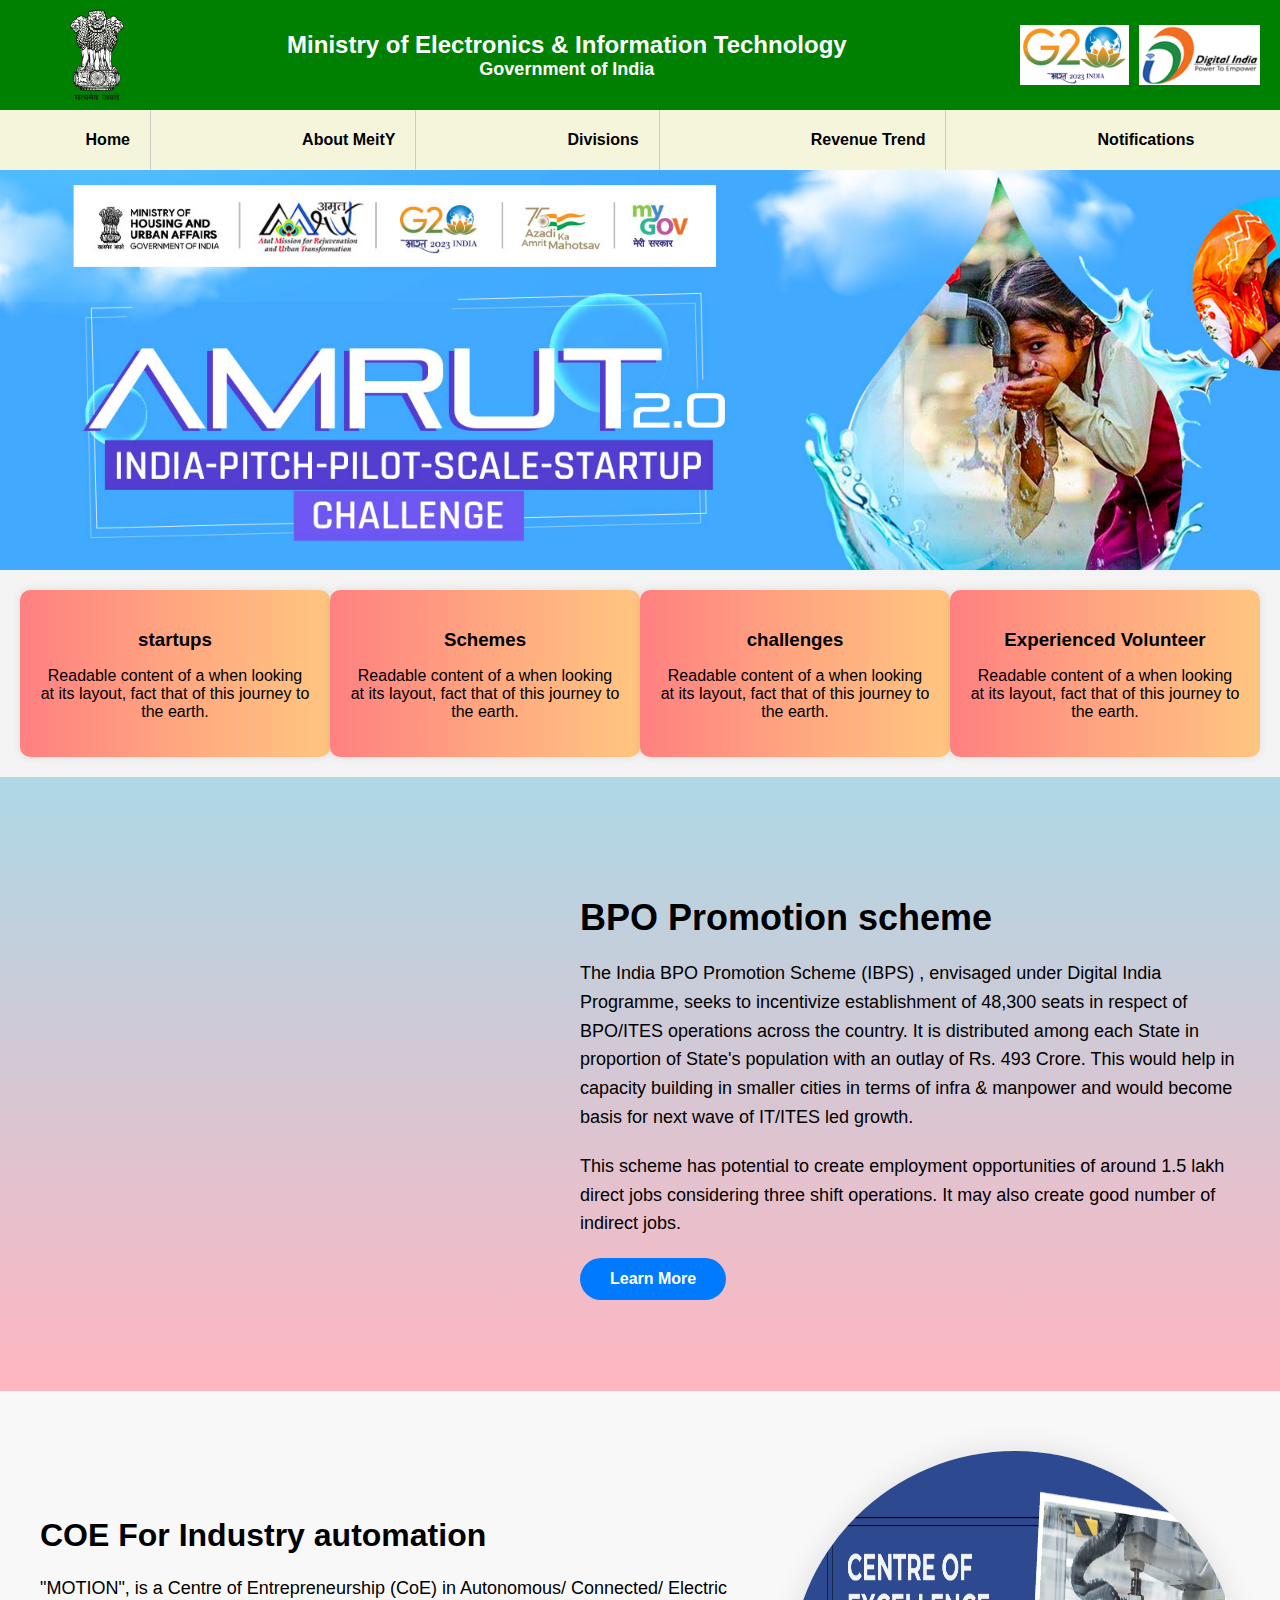
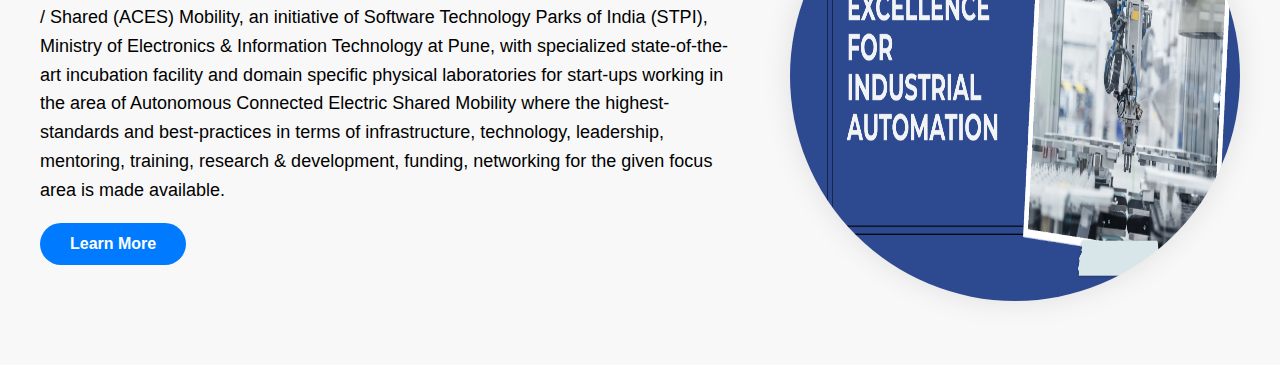
<file: index.html>
<!DOCTYPE html>
<html lang="en">
<head>
  <meta charset="UTF-8">
  <meta name="viewport" content="width=device-width, initial-scale=1.0">
  <title>Our Services</title>
  <style>
    /* Navbar, About Us, and Service Carousel styles from previous example */
    /* ... */

    /* Image slider styles */
    .image-slider {
      position: relative;
      height: 400px;
      overflow: hidden;
    }

    .slide {
      position: absolute;
      top: 0;
      left: 0;
      width: 100%;
      height: 100%;
      opacity: 0;
      transition: opacity 0.5s ease-in-out;
    }

    .slide.active {
      opacity: 1;
    }

    .slide img {
      width: 100%;
      height: 100%;
      object-fit: cover;
    }

    /* Information boxes */
    .info-section {
        display: flex;
        justify-content: space-around;
        padding: 20px;
        background-color: #f4f4f4;
    }
    
    .info-box {
        background: linear-gradient(to right, #ff8080, #ffa680, #ffc680);
        padding: 20px;
        border-radius: 10px;
        box-shadow: 0 0 10px rgba(0, 0, 0, 0.1);
        width: 22%;
        text-align: center;
        
    }
    
    .info-box h3 {
        margin-bottom: 10px;
    }
    
    .info-box p {
        color:black;
    }

  .about-us {
        background: linear-gradient(to bottom, #add8e6, #ffb6c1);
        padding: 80px 0;
      }
      
      .about-us-container {
        max-width: 1200px;
        margin: 0 auto;
        display: flex;
        align-items: center;
        justify-content: space-between;
      }
      
      .about-us-image {
        flex-basis: 30%;
        text-align: center;
        opacity: 0;
        transform: translateX(-50px);
        animation: slideIn 1s ease-in-out forwards;
      }
      
      @keyframes slideIn {
        0% {
          opacity: 0;
          transform: translateX(-50px);
        }
        100% {
          opacity: 1;
          transform: translateX(0);
        }
      }
      
      .rounded-image {
        border-radius: 100%;
        width: 450px;
        height: 450px;
        object-fit: fill;
        box-shadow: 0 0 30px rgba(0, 0, 0, 0.1);
        transition: transform 0.3s ease, box-shadow 0.3s ease;
      }
      
      .about-us-content {
        flex-basis: 55%;
      }
      
      .about-us-content h2 {
        font-size: 36px;
        margin-bottom: 20px;
      }
      
      .about-us-content p {
        font-size: 18px;
        line-height: 1.6;
        margin-bottom: 20px;
      }
      
      
      .btn {
        display: inline-block;
        background-color: #007bff;
        color: #fff;
        text-decoration: none;
        padding: 12px 30px;
        border-radius: 30px;
        font-size: 16px;
        transition: background-color 0.3s ease;
      }
      
      .btn:hover {
        background-color: #0056b3;
      }
      





/*.rounded-image {
  border-radius: 50%;
  width: 450px;
  height: 450px;
  object-fit: cover;
  box-shadow: 0 0 20px rgba(0, 0, 0, 0.15);
  border: 5px solid #ffffff; /* Add a border for emphasis 
  transition: transform 0.3s ease, box-shadow 0.3s ease;
}*/

.rounded-image:hover {
  transform: scale(1.05); /* Slightly increase size on hover */
  box-shadow: 0 0 30px rgba(0, 0, 0, 0.3);
}




      .new-section {
        padding: 60px 0;
        background-color: #f8f8f8;
      }
      
      .section-content {
        display: flex;
        align-items: center;
        justify-content: center;
        max-width: 1200px;
        margin: 0 auto;
      }
      
      .section-text {
        flex-basis: 60%;
        margin-right: 40px;
      }
      
      .section-text h2 {
        font-size: 32px;
        margin-bottom: 20px;
      }
      
      .section-text p {
        font-size: 18px;
        line-height: 1.6;
      }
      
      .section-image {
        flex-basis: 40%;
        text-align: right;
      }
      
      .rounded-image {
        border-radius: 50%;
        width: 450px;
        height: 450px;
       /* object-fit: cover;*/
        object-fit: fill;
        box-shadow: 0 0 30px rgba(0, 0, 0, 0.1);
      }
  </style>
  <link rel="stylesheet" href="newstyles.css">
</head>
<body>
    <div id="header-container"></div>
    <div id="nav-container"></div>
  

  <div class="image-slider">
    <div class="slide active">
      <img src="mygov.jpg" alt="Slide 1">
    </div>
    <div class="slide">
      <img src="samridh.jpg" alt="Slide 2">
    </div>
    <div class="slide">
      <img src="farm.jpg" alt="Slide 3">
    </div>
  </div>

  <div class="info-section">
    <div class="info-box">
        <h3>startups</h3>
        <p>Readable content of a when looking at its layout, fact that of this journey to the earth.</p>
    </div>
    <div class="info-box">
        <h3>Schemes</h3>
        <p>Readable content of a when looking at its layout, fact that of this journey to the earth.</p>
    </div>
    <div class="info-box">
        <h3>challenges</h3>
        <p>Readable content of a when looking at its layout, fact that of this journey to the earth.</p>
    </div>
    <div class="info-box">
        <h3>Experienced Volunteer</h3>
        <p>Readable content of a when looking at its layout, fact that of this journey to the earth.</p>
    </div>
</div>


<section class="about-us">
  <div class="about-us-container">
    <div class="about-us-image">
      <img src="bpo.jpg" alt="About Us" class="rounded-image">
    </div>
    <div class="about-us-content">
      <h2>BPO Promotion scheme</h2>
      <p>The India BPO Promotion Scheme (IBPS) , envisaged under Digital India Programme, seeks to incentivize establishment of 48,300 seats in respect of BPO/ITES operations across the country.
        It is distributed among each State in proportion of State's population with an outlay of Rs. 493 Crore. This would help in capacity building in smaller cities in terms of infra & manpower and would become basis for next wave of IT/ITES led growth.</p>
      <p>This scheme has potential to create employment opportunities of around 1.5 lakh direct jobs considering three shift operations. It may also create good number of indirect jobs.</p>
      <a href="https://ibps.stpi.in/" class="btn">Learn More</a>
    </div>
  </div>
</section>

<section class="new-section">
    <div class="section-content">
      <div class="section-text">
        <h2>COE For Industry automation</h2>
        <p>
            "MOTION", is a Centre of Entrepreneurship (CoE) in Autonomous/ Connected/ Electric / Shared (ACES) Mobility, an initiative of Software Technology Parks of India (STPI), Ministry of Electronics & Information Technology at Pune, with specialized state-of-the-art incubation facility and domain specific physical laboratories for start-ups working in the area of Autonomous Connected Electric Shared Mobility where the highest-standards and best-practices in terms of infrastructure, technology, leadership, mentoring, training, research & development, funding, networking for the given focus area is made available.</p>
        <p></p>
            <a href="https://stpi.in/en/centre-of-entrepreneurship/motion" class="btn">Learn More</a>
      </div>
      <div class="section-image">
        <img src="coe.png" alt="Section Image" class="rounded-image">
      </div>
    </div>
  </section>

    <div class="service-carousel">
      <!-- Your "Service Carousel" section content goes here -->
    </div>
  </div>

  <script>
    const slides = document.querySelectorAll('.slide');
    let currentSlide = 0;

    function showSlide(n) {
      slides[currentSlide].classList.remove('active');
      currentSlide = (n + slides.length) % slides.length;
      slides[currentSlide].classList.add('active');
    }

    function nextSlide() {
      showSlide(currentSlide + 1);
    }

    setInterval(nextSlide, 2000); // Auto-slide every 5 seconds

    document.querySelectorAll('.slide').forEach((slide, index) => {
      slide.addEventListener('click', () => {
        showSlide(index);
      });
    });

  // JavaScript
window.addEventListener('scroll', function() {
    var aboutUsSection = document.querySelector('.about-us');
    var aboutUsImage = document.querySelector('.about-us-image');
  
    if (isElementInViewport(aboutUsSection)) {
      aboutUsImage.classList.add('animate');
    } else {
      aboutUsImage.classList.remove('animate');
    }
  });
  
  function isElementInViewport(element) {
    var rect = element.getBoundingClientRect();
    return (
      rect.top >= 0 &&
      rect.left >= 0 &&
      rect.bottom <= (window.innerHeight || document.documentElement.clientHeight) &&
      rect.right <= (window.innerWidth || document.documentElement.clientWidth)
    );
  }
  </script>
  
  <script src="include.js"></script>
</body>
</file>
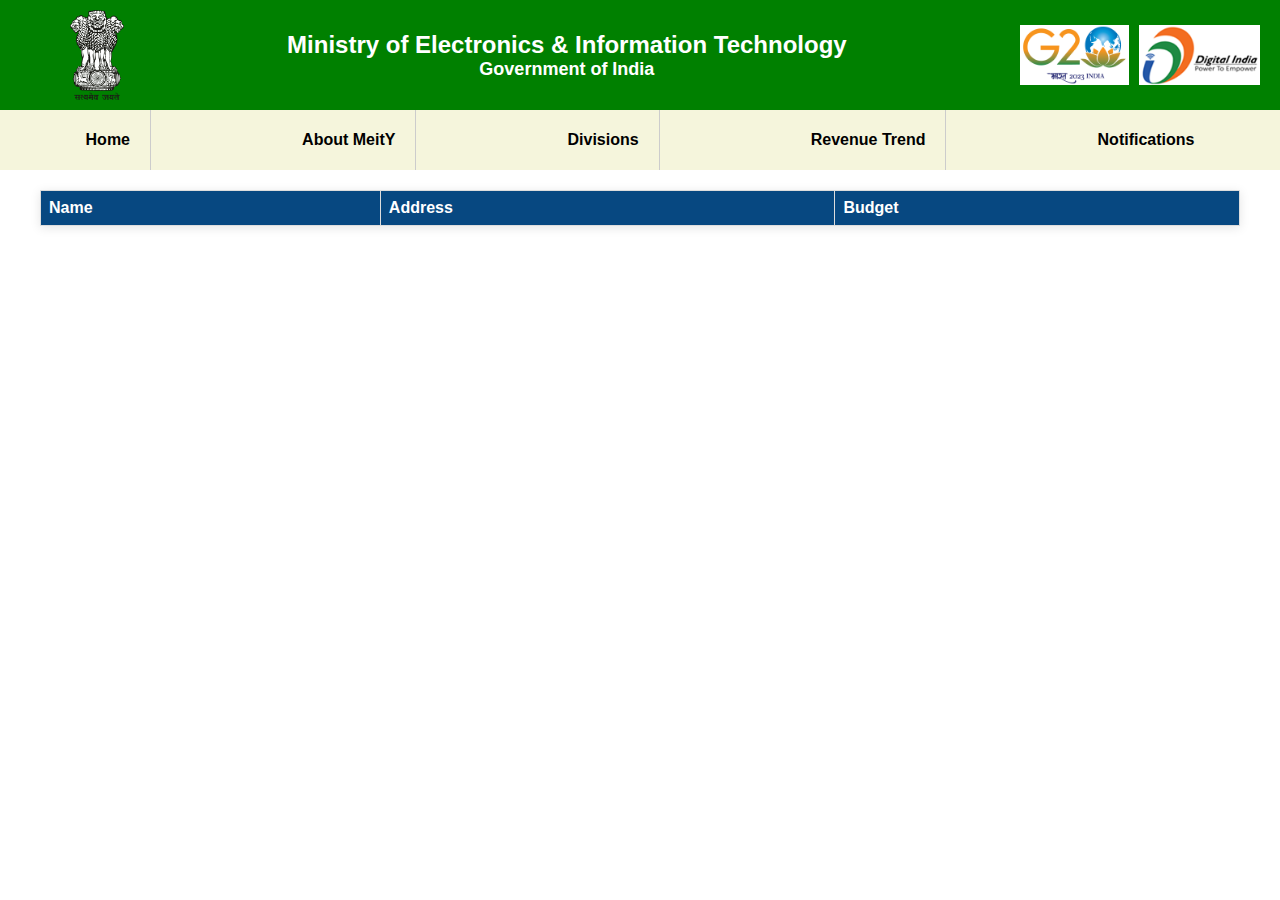
<file: esc.html>
<!DOCTYPE html>
<html lang="en">
<head>
    <meta charset="UTF-8">
    <meta name="viewport" content="width=device-width, initial-scale=1.0">
    <title>STPI Data</title>
    
    <link rel="stylesheet" href="newstyles.css">
</head>
<body>
    <div id="header-container"></div>
    <div id="nav-container"></div>
    <table>
        <thead>
            <tr>
                <th>Name</th>
                <th>Address</th>
                <th>Budget</th>
            </tr>
        </thead>
        <tbody id="project-data">
            <!-- Data will be inserted here -->
        </tbody>
    </table>

    <script>
        fetch('http://localhost/startup/fetch_all.php')
            .then(response => response.json())
            .then(data => {
                console.log('Data fetched from API:', data);

                // Filter projects with ProjectID equal to '2'
                const projects = data.projects.filter(proj => proj.ProjectID === '2');

                // Populate the table with filtered projects
                const tableBody = document.getElementById('project-data');
                projects.forEach(project => {
                    const row = document.createElement('tr');
                    row.innerHTML = `
                        <td><a href="project_details.html?projectName=${encodeURIComponent(project.Name_of_Project)}">${project.Name_of_Project}</a></td>
                        <td>${project.Address}</td>
                        <td>${project.Budget || ''}</td>
                    `;
                    tableBody.appendChild(row);
                });
            })
            .catch(error => console.error('Error fetching data:', error));
    </script>
    <script src="include.js"></script>
</body>
</html>
</file>
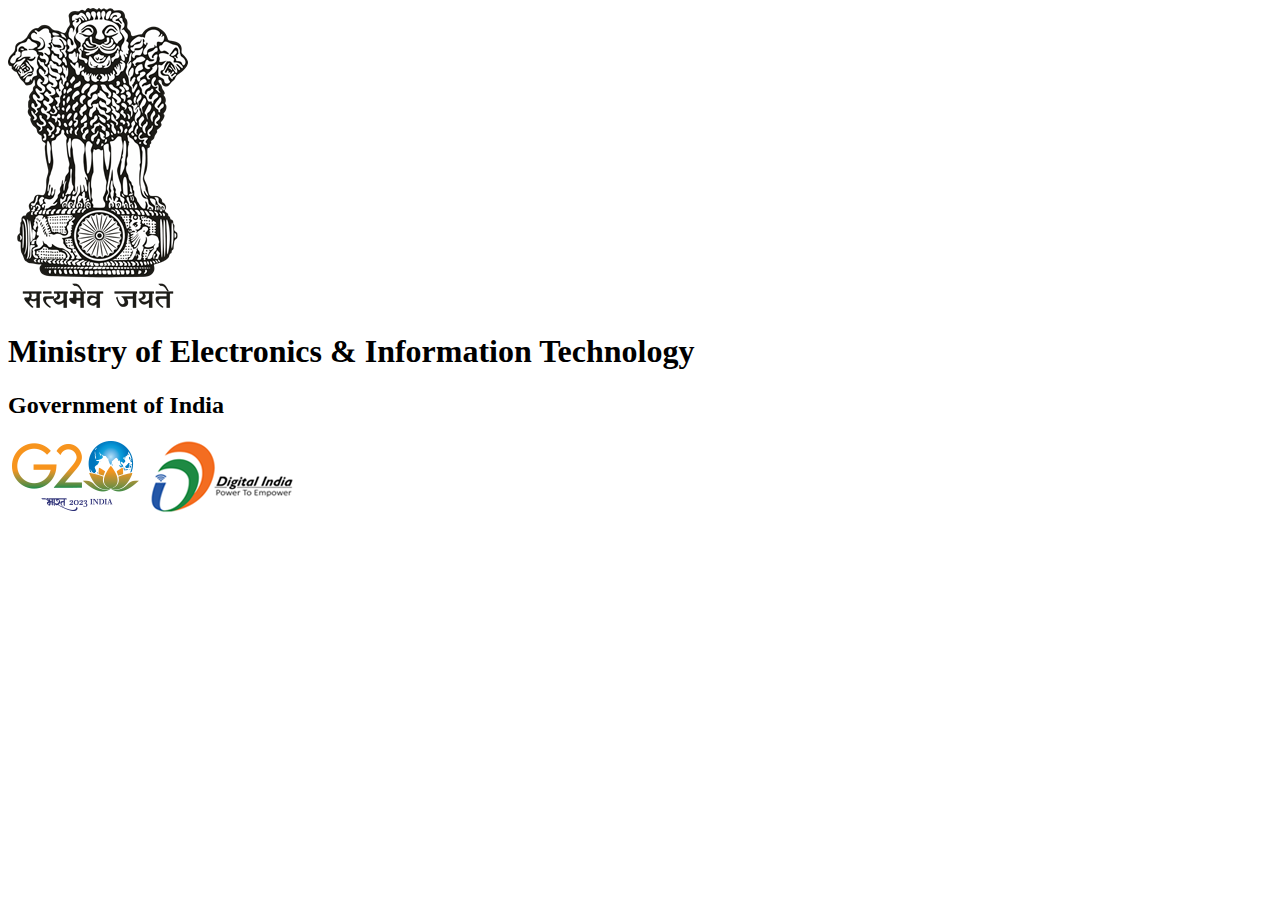
<file: header.html>
<!DOCTYPE html>
<html lang="en">
<head>
    <meta charset="UTF-8">
    <meta name="viewport" content="width=device-width, initial-scale=1.0">
    <title>Document</title>
</head>
<body>
    <header>
        <div class="header-content">
            <img src="logo.png" alt="Government Emblem" class="logo">
            <div class="header-title">
                <h1>Ministry of Electronics & Information Technology</h1>
                <h2>Government of India</h2>
            </div>
            <div class="header-right">
                <img src="g20-logo.png" alt="G20 Logo" class="g20-logo">
                <img src="dp-logo.png" alt="Digital India Logo" class="digital-india-logo">
            </div>
        </div>
    </header>
    
</body>
</html>
</file>
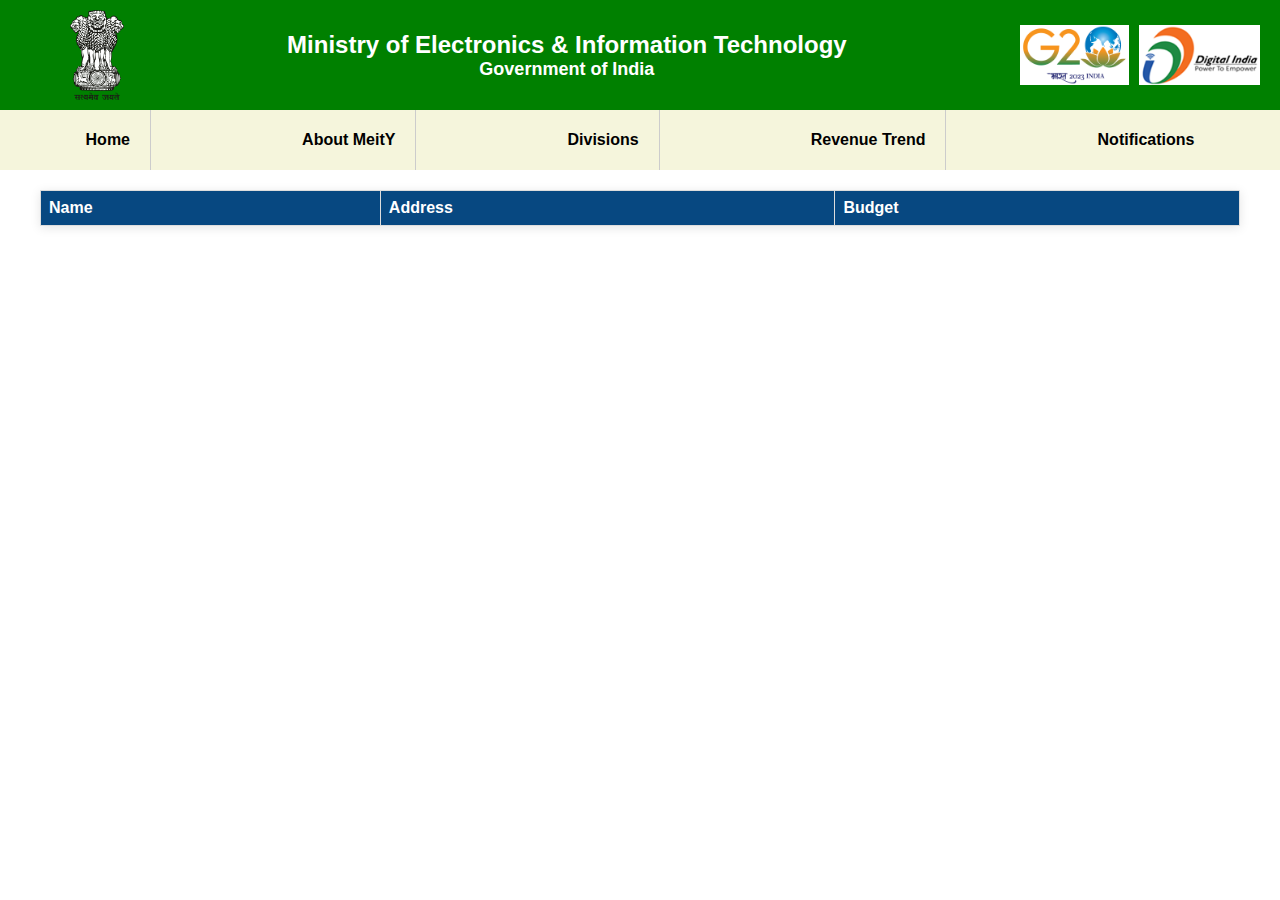
<file: msh.html>
<!DOCTYPE html>
<html lang="en">
<head>
    <meta charset="UTF-8">
    <meta name="viewport" content="width=device-width, initial-scale=1.0">
    <title>STPI Data</title>
    <link rel="stylesheet" href="newstyles.css">
</head>
<body>
    <div id="header-container"></div>
    <div id="nav-container"></div>
    <table>
        <thead>
            <tr>
                <th>Name</th>
                <th>Address</th>
                <th>Budget</th>
            </tr>
        </thead>
        <tbody id="project-data">
            <!-- Data will be inserted here -->
        </tbody>
    </table>

    <script>
        fetch('http://localhost/startup/fetch_all.php')
            .then(response => response.json())
            .then(data => {
                console.log('Data fetched from API:', data);

                // Filter projects with ProjectID equal to '4'
                const projects = data.projects.filter(proj => proj.ProjectID === '4');

                // Populate the table with filtered projects
                const tableBody = document.getElementById('project-data');
                projects.forEach(project => {
                    const row = document.createElement('tr');
                    row.innerHTML = `
                        <td><a href="project_details.html?projectName=${encodeURIComponent(project.Name_of_Project || '')}">${project.Name_of_Project || ''}</a></td>
                        <td>${project.Address || ''}</td>
                        <td>${project.Budget || ''}</td>
                    `;
                    tableBody.appendChild(row);
                });
            })
            .catch(error => console.error('Error fetching data:', error));
    </script>
    <script src="include.js"></script>
</body>
</html>
</file>
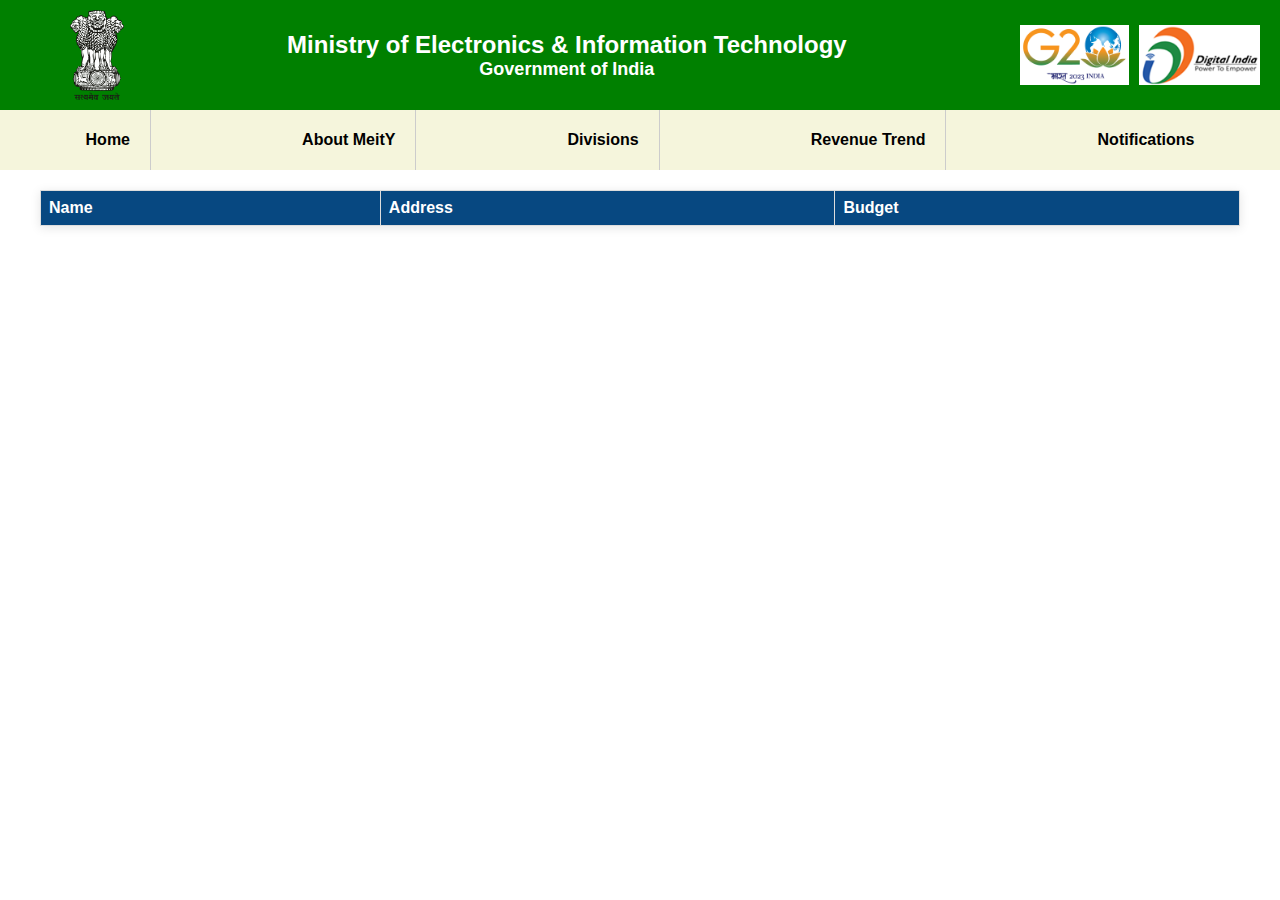
<file: nasscom.html>
<!DOCTYPE html>
<html lang="en">
<head>
    <meta charset="UTF-8">
    <meta name="viewport" content="width=device-width, initial-scale=1.0">
    <title>STPI Data</title>
    
    <link rel="stylesheet" href="newstyles.css">
</head>
<body>
    <div id="header-container"></div>
    <div id="nav-container"></div>
    <table>
        <thead>
            <tr>
                <th>Name</th>
                <th>Address</th>
                <th>Budget</th>
            </tr>
        </thead>
        <tbody id="project-data">
            <!-- Data will be inserted here -->
        </tbody>
    </table>

    <script>


        const addressLinks = {
           "Market Outreach Initiative":"https://nasscom.in/events/nasscom-africa-market-development-program"
            // Add more mappings as needed
        };
        fetch('http://localhost/startup/fetch_all.php')
            .then(response => response.json())
            .then(data => {
                console.log('Data fetched from API:', data);

                // Filter projects with ProjectID equal to '2'
                const projects = data.projects.filter(proj => proj.ProjectID === '3');

                // Populate the table with filtered projects
                const tableBody = document.getElementById('project-data');
                projects.forEach(project => {
                    const address = project.Address;
                    console.log(`Processing project: ${project.Name_of_Project}`);
                    const addressLink = addressLinks[project.Name_of_Project]
                        ? `<a href="${addressLinks[project.Name_of_Project]}" target="_blank">${address}</a>`
                        : address;

                    console.log(`Address link for ${project.Name_of_Project}: ${addressLink}`);

                    const row = document.createElement('tr');
                    row.innerHTML = `
                        <td><a href="project_details.html?projectName=${encodeURIComponent(project.Name_of_Project)}">${project.Name_of_Project}</a></td>
                        <td>${addressLink}</td>
                        <td>${project.Budget || ''}</td>
                    `;
                    tableBody.appendChild(row);
                });
            })
            .catch(error => console.error('Error fetching data:', error));
    </script>
    <script src="include.js"></script>
</body>
</html>
</file>
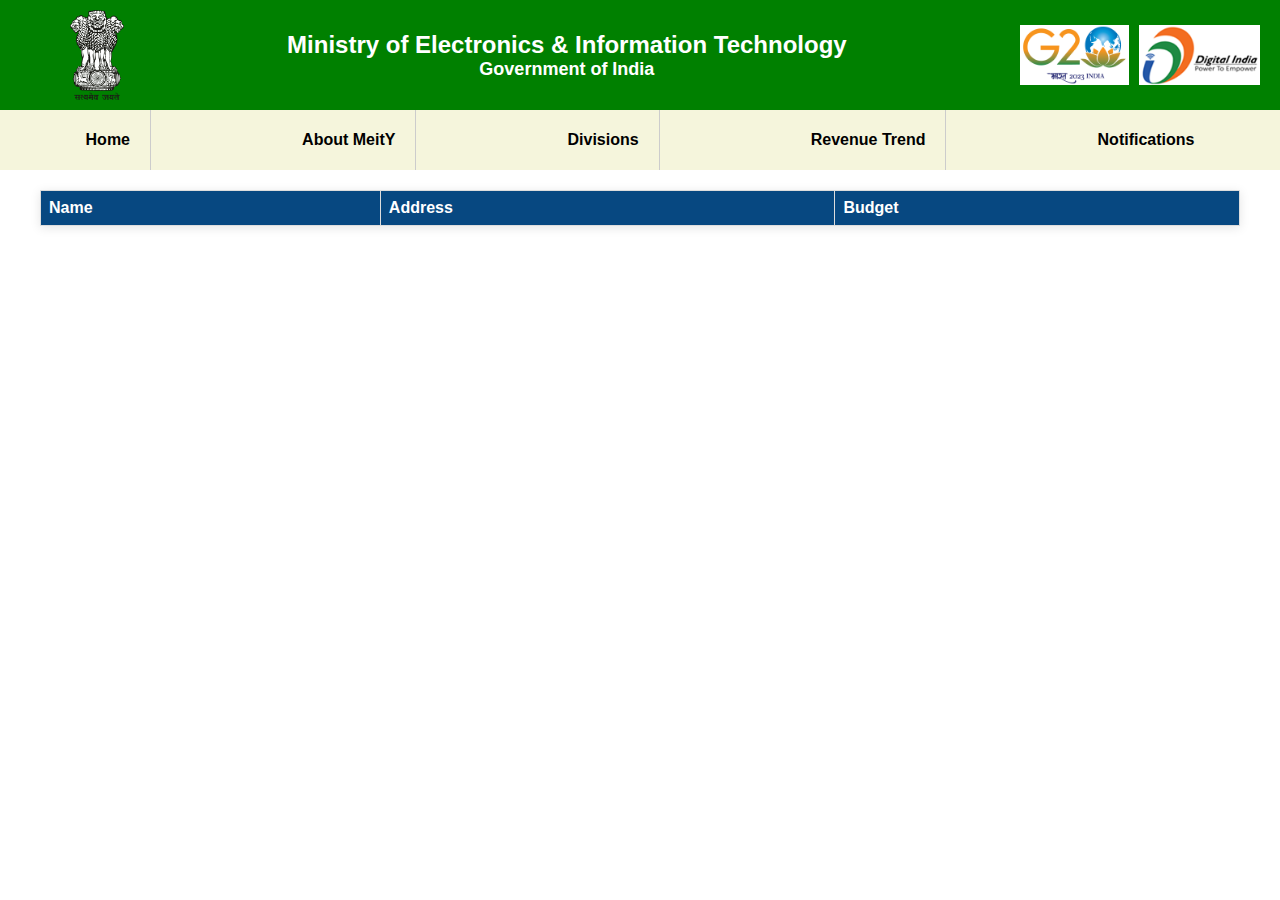
<file: NeGD.html>
<!DOCTYPE html>
<html lang="en">
<head>
    <meta charset="UTF-8">
    <meta name="viewport" content="width=device-width, initial-scale=1.0">
    <title>STPI Data</title>
    <link rel="stylesheet" href="newstyles.css">
</head>
<body>
    <div id="header-container"></div>
    <div id="nav-container"></div>
    <table>
        <thead>
            <tr>
                <th>Name</th>
                <th>Address</th>
                <th>Budget</th>
            </tr>
        </thead>
        <tbody id="project-data">
            <!-- Data will be inserted here -->
        </tbody>
    </table>

    <script>
        fetch('http://localhost/startup/fetch_all.php')
            .then(response => response.json())
            .then(data => {
                console.log('Data fetched from API:', data);

                // Filter projects with ProjectID equal to '4'
                const projects = data.projects.filter(proj => proj.ProjectID === '5');

                // Populate the table with filtered projects
                const tableBody = document.getElementById('project-data');
                projects.forEach(project => {
                    const row = document.createElement('tr');
                    row.innerHTML = `
                        <td><a href="project_details.html?projectName=${encodeURIComponent(project.Name_of_Project || '')}">${project.Name_of_Project || ''}</a></td>
                        <td>${project.Address || ''}</td>
                        <td>${project.Budget || ''}</td>
                    `;
                    tableBody.appendChild(row);
                });
            })
            .catch(error => console.error('Error fetching data:', error));
    </script>
    <script src="include.js"></script>
</body>
</html>
</file>
<file: newstyles.css>
body {
    font-family: Arial, sans-serif;
    margin: 0;
    padding: 0;
}

header {
    background-color: #008000;
    color: white;
    padding: 10px 0;
    width: 100%;
    box-sizing: border-box;
}

.header-content {
    display: flex;
    align-items: center;
    justify-content: space-between;
    padding: 0 20px;
}

.header-content .logo {
    height: 90px;
    margin-left: 50px; /* Add some space between the logo and the title */
}

.header-title {
    flex-grow: 1;
    text-align: center;
}

.header-title h1 {
    margin: 0;
    font-size: 24px;
}

.header-title h2 {
    margin: 0;
    font-size: 18px;
}

.header-right {
    display: flex;
    align-items: center;
}

.header-right .g20-logo,
.header-right .digital-india-logo {
    height: 60px;
    margin-left: 10px;
}

.search-box {
    display: flex;
    align-items: center;
    margin-left: 10px;
}

.search-box input {
    padding: 5px;
    font-size: 14px;
    border: 1px solid #ccc;
    border-radius: 4px;
}

.search-box button {
    padding: 5px 10px;
    background-color: white;
    border: 1px solid #ccc;
    border-radius: 4px;
    cursor: pointer;
}

nav {
    background-color: #f5f5dc;
    padding: 0;
    width: 100%;
    box-sizing: border-box;
    height: 60px; /* Adjust height as needed */
    display: flex;
    align-items: center;
    text-align: center;
}

nav ul {
    list-style-type: none;
    margin: 0;
    padding: 0;
    display: flex;
    justify-content: space-around;
    align-items: center;
    text-align: center;
    width: 100%;
    height: 100%;
}

nav ul li {
    margin: 0;
    display: flex;
    align-items: center;
    border-right: 1px solid #ccc; /* Add a border to the right side */
    height: 100%; /* Make the border fill the height */
}

nav ul li:last-child {
    border-right: none; /* Remove the border from the last item */
}

nav ul li a {
    text-decoration: none;
    color: black;
    padding: 10px 20px;
    display: block;
    text-align: center;
}

nav ul li a:hover {
    background-color: #ddd;
    color: black;
}

.project-list {
    list-style-type: none;
    padding: 0;
    margin-left: 20px;
}

.project-list li {
    margin: 10px 0;
}

.project-list a {
    text-decoration: none;
    color: blue;
}

.project-list a:visited {
    color: blue;
}

.project-list a:hover {
    text-decoration: underline;
}

.project-list a:active {
    color: darkblue;
}

.table-container {
    display: flex;
    justify-content: center; /* Center the table horizontally */
    padding: 20px; /* Add padding to the sides */
    overflow-x: auto; /* Add horizontal scroll if needed */
}

table {
    width: 100%;
    max-width: 1200px; /* Set a max-width to prevent table from being too wide */
    border-collapse: collapse;
    margin: 20px auto; /* Center the table vertically and horizontally */
    box-shadow: 0 2px 10px rgba(0, 0, 0, 0.1);
    background-color: #fff;
}

th, td {
    border: 1px solid #ddd;
    padding: 8px;
    text-align: left;
}

th {
    background-color: #074881;
    color: #ffffff;
    font-weight: bold;
}

tr:nth-child(even) {
    background-color: #f2f2f2;
}

tr:hover {
    background-color: #f1f1f1;
}

a {
    text-decoration: underline;
    color: #009879;
    font-weight: bold;
}

.project-table {
    width: 100%;
    border-collapse: collapse;
    margin: 20px auto; /* Center the table vertically and horizontally */
    box-shadow: 0 2px 10px rgba(0, 0, 0, 0.1);
    background-color: #fff;
}

.project-table th, .project-table td {
    border: 1px solid #ddd;
    padding: 8px;
    text-align: left;
    vertical-align: top;
}

.project-table th {
    background-color: #72bcea;
    color: #ffffff;
    font-weight: bold;
    text-align: center;
}

.project-table tr:nth-child(even) {
    background-color: #f2f2f2;
}

.project-table tr:hover {
    background-color: #f1f1f1;
}

.project-table a {
    text-decoration: none;
    color: #009879;
    font-weight: bold;
}

.project-table a:hover {
    text-decoration: underline;
}

.project-table ul {
    margin: 0;
    padding-left: 20px;
}

.project-table ul li {
    list-style-type: disc;
}

.project-table td ul {
    list-style-type: none;
    padding: 0;
}

.project-table td ul li {
    padding: 2px 0;
}

.project-table th:nth-child(1) {
    width: 150px; /* Adjust width as needed */
}

nav div.sign-in-up button{
    background-color: #75cfb8;
    font-size: 16px;
    font-weight: 550;
    padding: 4px 12px;
    border: 2px solid #000;
    border-radius: 5px;
    outline: none;
    margin-left: 20px;
  }
  nav div.sign-in-up button:last-child{
    background-color: #fa9579;
  }
  div.popup-container{
    position: fixed;
    top: 0;
    left: 0;
    width: 100%;
    height: 100%;
    background-color: rgba(0, 0, 0, 0.2);
     display: flex;
    flex-direction: row;
    align-items: center;
    justify-content: center;
    display: none;
   
  }
  
  div.popup-container div.popup{
    background-color: #f0f0f0;
    width: 350px;
    border-radius: 5px;
    padding: 20px 25px 30px 25px;
  }
  
   div.popup-container div.popup h2{
    display: flex;
    flex-direction: row;
    align-items: center;
    justify-content: space-between;
    margin-bottom: 30px;
    color: #30475e;
  } 
  
  div.popup-container div.popup h2 button{
    border: none;
    background-color: transparent;
    outline: none;
    font-size: 18px;
    font-weight: 550;
    color: #797775;
  }
  
  div.popup-container div.popup input{
    width: 100%;
    margin-bottom: 20px;
    background-color: transparent;
    border: none;
    border-bottom: 2px solid #30475e;
    border-radius: 0;
    padding: 5px 0;
    font-weight: 550;
    font-size: 14px;
    outline: none;
  } 

  div.popup-container div.popup button.login-btn,div.popup-container div.register button.register-btn{
    font-weight: 550;
    font-style: 15px;
    color: white;
    background-color: #30475e;
    padding: 4px 10px;
    border: none;
    outline: none;
    margin-top: 5px;
  }
  
  div.popup-container div.register{
    background-color: #edeef7;
  }
  
  div.popup-container div.register h2{
    color: #fa9579;
  }
  
  div.popup-container div.register input{
    border-bottom-color: #fa9579;
  }
  
  div.popup-container div.register button.register-btn{
    background-color: #fa9579;
  }
  
  div.user{
    color: #30475e;
    background-color: #75cfb8;
    padding: 5px 15px;
    border-radius: 5px;
    font-weight: 500;
  }
  div.user a{
    color: #30475e;
  }
</file>
